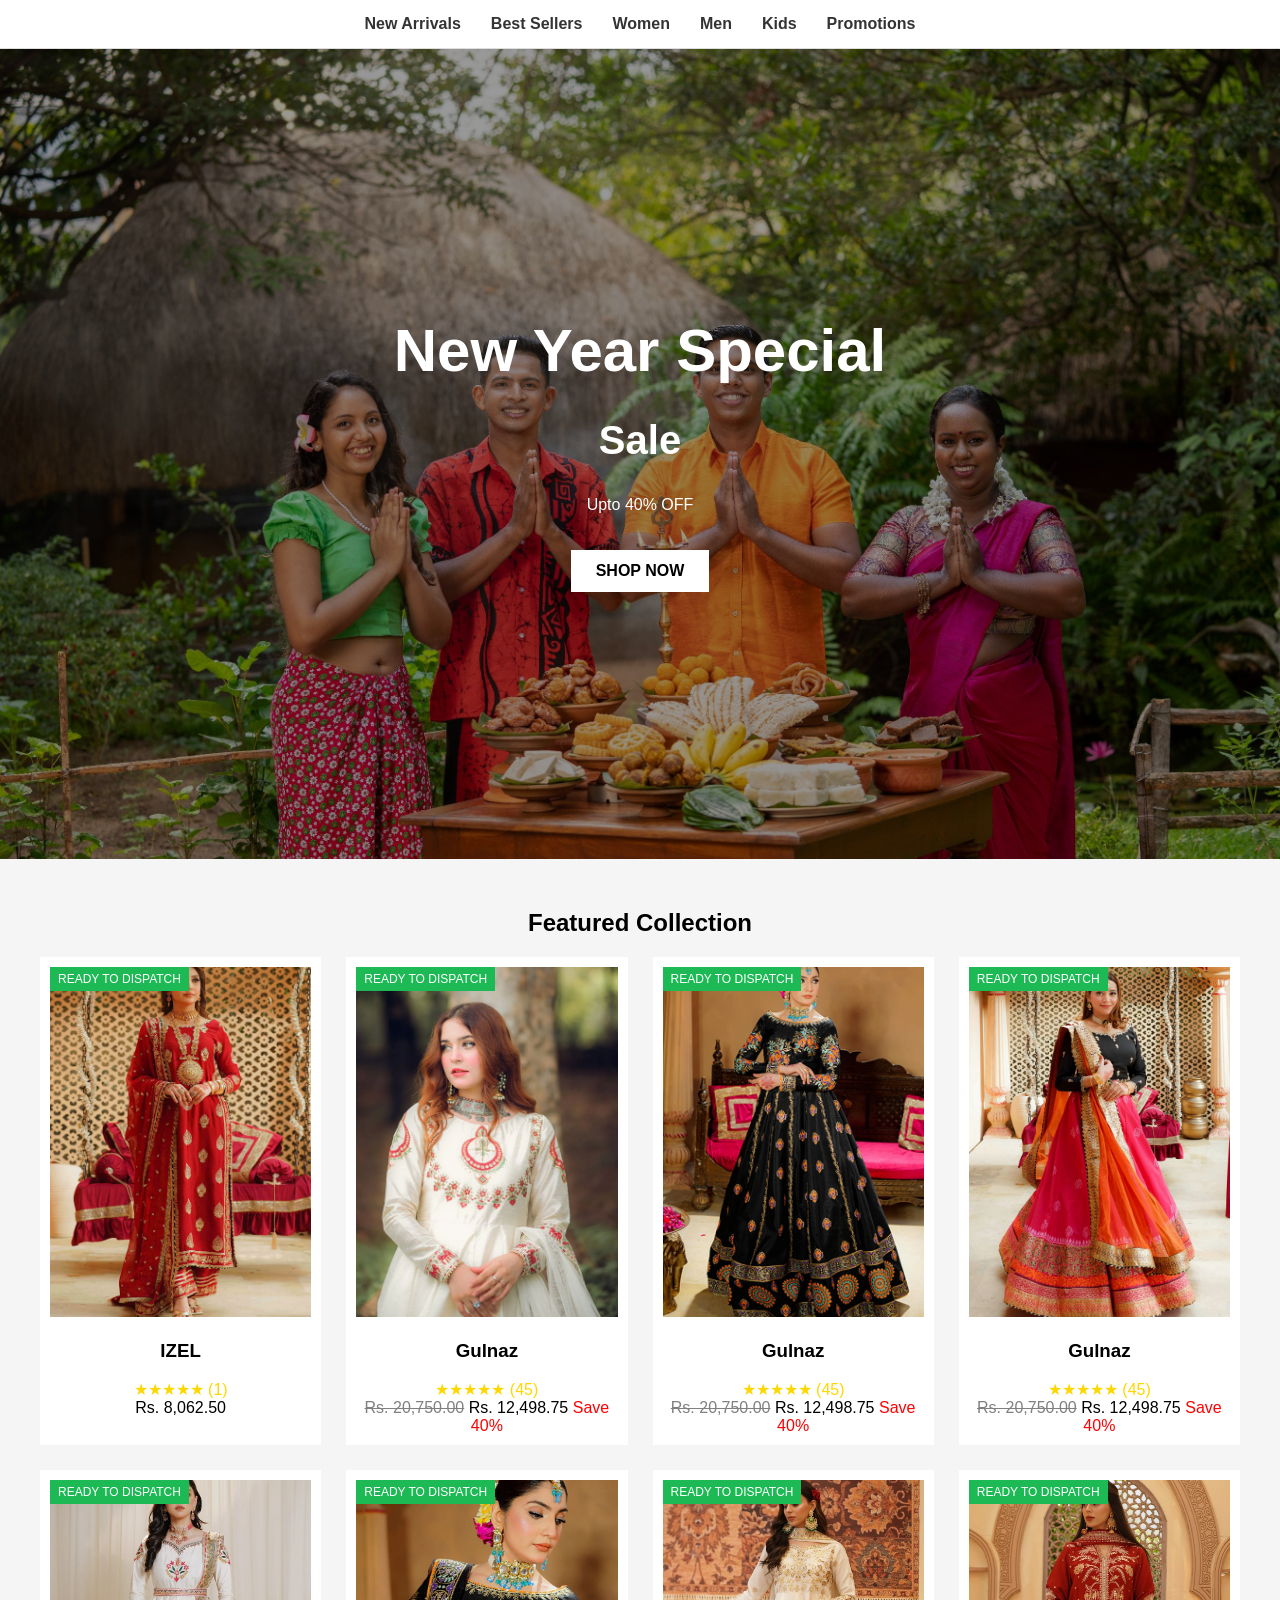
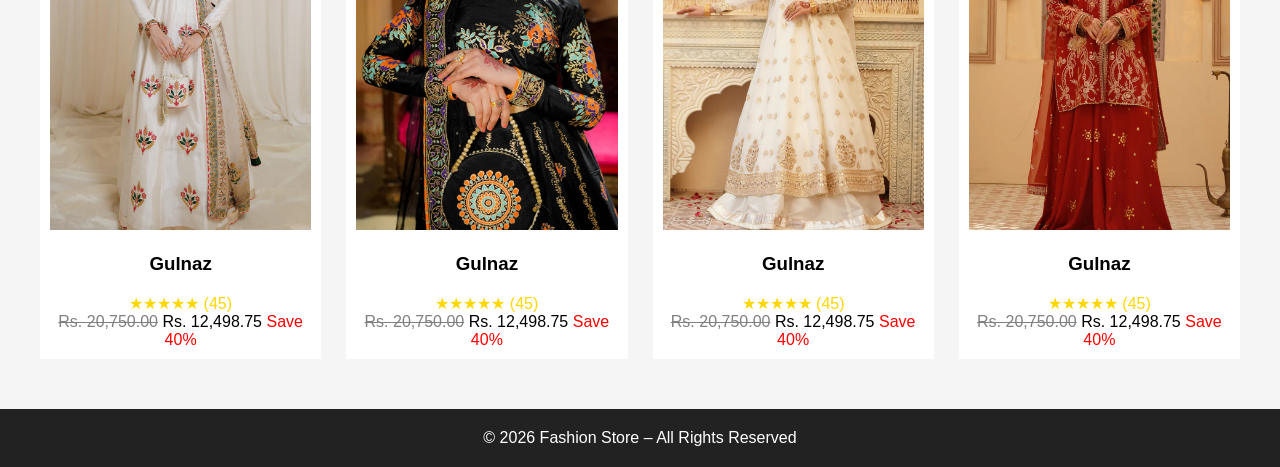
<file: index.html>
<!DOCTYPE html>
<html lang="en">
<head>
<meta charset="UTF-8">
<meta name="viewport" content="width=device-width, initial-scale=1.0">
<title>Fashion Store</title>

<link rel="stylesheet" href="style.css">
</head>

<body>

<header>
    <nav>
        <a href="#new">New Arrivals</a>
        <a href="#best">Best Sellers</a>
        <a href="#women">Women</a>
        <a href="#men">Men</a>
        <a href="#kids">Kids</a>
        <a href="#promo">Promotions</a>
    </nav>
</header>

<!-- ================= HERO SLIDER ================= -->

<div class="slider">

    <div class="slide active" style="background-image:url('banner1.jpg');">
        <div class="overlay"></div>
        <div class="content">
            <h1>New Year Special</h1>
            <h2>Sale</h2>
            <p>Upto 40% OFF</p>
            <a href="#" class="btn">SHOP NOW</a>
        </div>
    </div>

    <div class="slide" style="background-image:url('banner2.jpg');">
        <div class="overlay"></div>
        <div class="content">
            <h1>50% OFF Discount Month</h1>
            <p>Explore Latest Collection</p>
            <a href="#" class="btn">SHOP NOW</a>
        </div>
    </div>

    <div class="slide" style="background-image:url('banner3.jpg');">
        <div class="overlay"></div>
        <div class="content">
            <h1>WEDDING COLLECTION</h1>
            <p>Elegant & Premium Designs</p>
            <a href="#" class="btn">VIEW COLLECTION</a>
        </div>
    </div>

</div>

<!-- ================= PRODUCTS ================= -->

<h2 class="section-title">Featured Collection</h2>

<div class="products">

    <div class="product">
        <span class="badge">READY TO DISPATCH</span>
        <img src="Lady1.jpg">
        <h3>IZEL</h3>
        <div class="rating">★★★★★ (1)</div>
        <div class="price">
            <span class="new-price">Rs. 8,062.50</span>
        </div>
    </div>

    <div class="product">
        <span class="badge">READY TO DISPATCH</span>
        <img src="Lady2.jpg">
        <h3>Gulnaz</h3>
        <div class="rating">★★★★★ (45)</div>
        <div class="price">
            <span class="old-price">Rs. 20,750.00</span>
            <span class="new-price">Rs. 12,498.75</span>
            <span class="save">Save 40%</span>
        </div>
    </div>

    <div class="product">
        <span class="badge">READY TO DISPATCH</span>
        <img src="Lady3.jpg">
        <h3>Gulnaz</h3>
        <div class="rating">★★★★★ (45)</div>
        <div class="price">
            <span class="old-price">Rs. 20,750.00</span>
            <span class="new-price">Rs. 12,498.75</span>
            <span class="save">Save 40%</span>
        </div>
    </div>

    <div class="product">
        <span class="badge">READY TO DISPATCH</span>
        <img src="Lady4.jpg">
        <h3>Gulnaz</h3>
        <div class="rating">★★★★★ (45)</div>
        <div class="price">
            <span class="old-price">Rs. 20,750.00</span>
            <span class="new-price">Rs. 12,498.75</span>
            <span class="save">Save 40%</span>
        </div>
    </div>

    <div class="product">
        <span class="badge">READY TO DISPATCH</span>
        <img src="Lady5.jpg">
        <h3>Gulnaz</h3>
        <div class="rating">★★★★★ (45)</div>
        <div class="price">
            <span class="old-price">Rs. 20,750.00</span>
            <span class="new-price">Rs. 12,498.75</span>
            <span class="save">Save 40%</span>
        </div>
    </div>

    <div class="product">
        <span class="badge">READY TO DISPATCH</span>
        <img src="Lady6.jpg">
        <h3>Gulnaz</h3>
        <div class="rating">★★★★★ (45)</div>
        <div class="price">
            <span class="old-price">Rs. 20,750.00</span>
            <span class="new-price">Rs. 12,498.75</span>
            <span class="save">Save 40%</span>
        </div>
    </div>

    <div class="product">
        <span class="badge">READY TO DISPATCH</span>
        <img src="Lady7.jpg">
        <h3>Gulnaz</h3>
        <div class="rating">★★★★★ (45)</div>
        <div class="price">
            <span class="old-price">Rs. 20,750.00</span>
            <span class="new-price">Rs. 12,498.75</span>
            <span class="save">Save 40%</span>
        </div>
    </div>

    <div class="product">
        <span class="badge">READY TO DISPATCH</span>
        <img src="Lady8.jpg">
        <h3>Gulnaz</h3>
        <div class="rating">★★★★★ (45)</div>
        <div class="price">
            <span class="old-price">Rs. 20,750.00</span>
            <span class="new-price">Rs. 12,498.75</span>
            <span class="save">Save 40%</span>
        </div>
    </div>

</div>

<footer>
    &copy; 2026 Fashion Store – All Rights Reserved
</footer>

<script src="script.js"></script>
</body>
</html>
</file>
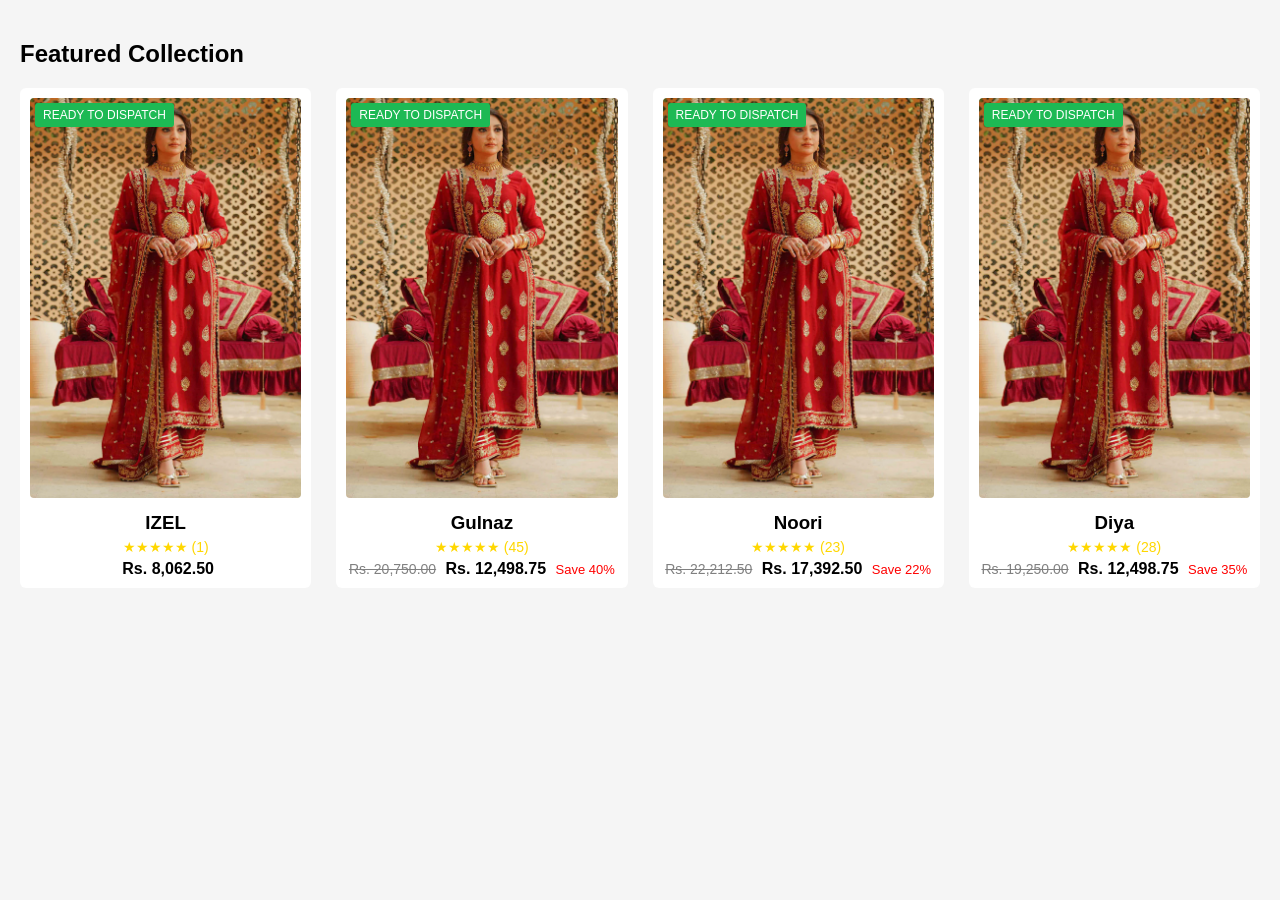
<file: Imagecard.html>
<!DOCTYPE html>
<html>
<head>

<meta charset="UTF-8">
<title>Product Grid</title>
<style>
body{
    font-family: Arial, sans-serif;
    background:#f5f5f5;
    margin:0;
    padding:20px;
}

/* GRID CONTAINER */
.products{
    display:grid;
    grid-template-columns: repeat(4, 1fr);
    gap:25px;
}

/* PRODUCT CARD */
.product{
    background:#fff;
    padding:10px;
    text-align:center;
    position:relative;
    border-radius:6px;
}

/* PRODUCT IMAGE */
.product img{
    width:100%;
    height:400px;
    object-fit:cover;
    border-radius:4px;
}

/* BADGE */
.badge{
    position:absolute;
    top:15px;
    left:15px;
    background:#1db954;
    color:white;
    font-size:12px;
    padding:5px 8px;
    border-radius:3px;
}

/* PRODUCT NAME */
.product h3{
    margin:10px 0 5px;
}

/* RATING */
.rating{
    color:gold;
    font-size:14px;
}

/* PRICE */
.price{
    margin-top:5px;
}

.old-price{
    text-decoration:line-through;
    color:gray;
    font-size:14px;
}

.new-price{
    color:black;
    font-weight:bold;
    margin-left:5px;
}

.save{
    color:red;
    font-size:13px;
    margin-left:5px;
}

/* RESPONSIVE */
@media(max-width:1000px){
    .products{
        grid-template-columns: repeat(2, 1fr);
    }
}

@media(max-width:600px){
    .products{
        grid-template-columns: 1fr;
    }
}

</style>
</head>

<body>

<h2>Featured Collection</h2>

<div class="products">

    <!-- PRODUCT 1 -->
    <div class="product">
        <span class="badge">READY TO DISPATCH</span>
        <img src="Lady1.jpg" alt="">
        <h3>IZEL</h3>
        <div class="rating">★★★★★ (1)</div>
        <div class="price">
            <span class="new-price">Rs. 8,062.50</span>
        </div>
    </div>

    <!-- PRODUCT 2 -->
    <div class="product">
        <span class="badge">READY TO DISPATCH</span>
        <img src="Lady1.jpg" alt="">
        <h3>Gulnaz</h3>
        <div class="rating">★★★★★ (45)</div>
        <div class="price">
            <span class="old-price">Rs. 20,750.00</span>
            <span class="new-price">Rs. 12,498.75</span>
            <span class="save">Save 40%</span>
        </div>
    </div>

    <!-- PRODUCT 3 -->
    <div class="product">
        <span class="badge">READY TO DISPATCH</span>
        <img src="Lady1.jpg" alt="">
        <h3>Noori</h3>
        <div class="rating">★★★★★ (23)</div>
        <div class="price">
            <span class="old-price">Rs. 22,212.50</span>
            <span class="new-price">Rs. 17,392.50</span>
            <span class="save">Save 22%</span>
        </div>
    </div>

    <!-- PRODUCT 4 -->
    <div class="product">
        <span class="badge">READY TO DISPATCH</span>
        <img src="Lady1.jpg" alt="">
        <h3>Diya</h3>
        <div class="rating">★★★★★ (28)</div>
        <div class="price">
            <span class="old-price">Rs. 19,250.00</span>
            <span class="new-price">Rs. 12,498.75</span>
            <span class="save">Save 35%</span>
        </div>
    </div>

</div>

</body>
</html>
</file>
<file: style.css>
body{
    margin:0;
    font-family: Arial, sans-serif;
    background:#f5f5f5;
}

/* NAVBAR */
header{
    background:#fff;
    border-bottom:1px solid #ddd;
    padding:15px;
    position:sticky;
    top:0;
    z-index:1000;
}

nav{
    display:flex;
    justify-content:center;
    gap:30px;
}

nav a{
    text-decoration:none;
    color:#333;
    font-weight:bold;
}

nav a:hover{
    color:#e60023;
}

/* ================= SLIDER ================= */

.slider{
    position:relative;
    width:100%;
    height:90vh;
    overflow:hidden;
}

.slide{
    position:absolute;
    width:100%;
    height:100%;
    background-size:cover;
    background-position:center;
    display:flex;
    justify-content:center;
    align-items:center;
    opacity:0;
    transition:opacity 1s ease-in-out;
}

.slide.active{
    opacity:1;
}

.overlay{
    position:absolute;
    width:100%;
    height:100%;
    background:rgba(0,0,0,0.4);
}

.content{
    position:relative;
    color:white;
    text-align:center;
}

.content h1{
    font-size:60px;
    margin:0;
}

.content h2{
    font-size:40px;
}

.btn{
    display:inline-block;
    margin-top:20px;
    padding:12px 25px;
    background:white;
    color:black;
    text-decoration:none;
    font-weight:bold;
}

/* ================= PRODUCTS ================= */

.section-title{
    text-align:center;
    margin:50px 0 20px;
}

.products{
    display:grid;
    grid-template-columns: repeat(4,1fr);
    gap:25px;
    padding:0 40px 50px;
}

.product{
    background:#fff;
    padding:10px;
    text-align:center;
    position:relative;
}

.product img{
    width:100%;
    height:350px;
    object-fit:cover;
}

.badge{
    position:absolute;
    top:10px;
    left:10px;
    background:#1db954;
    color:white;
    font-size:12px;
    padding:5px 8px;
}

.rating{
    color:gold;
}

.old-price{
    text-decoration:line-through;
    color:gray;
}

.save{
    color:red;
}

footer{
    text-align:center;
    padding:20px;
    background:#222;
    color:white;
}

/* RESPONSIVE */
@media(max-width:1000px){
    .products{
        grid-template-columns: repeat(2,1fr);
    }
}

@media(max-width:600px){
    .products{
        grid-template-columns:1fr;
    }
}
</file>
